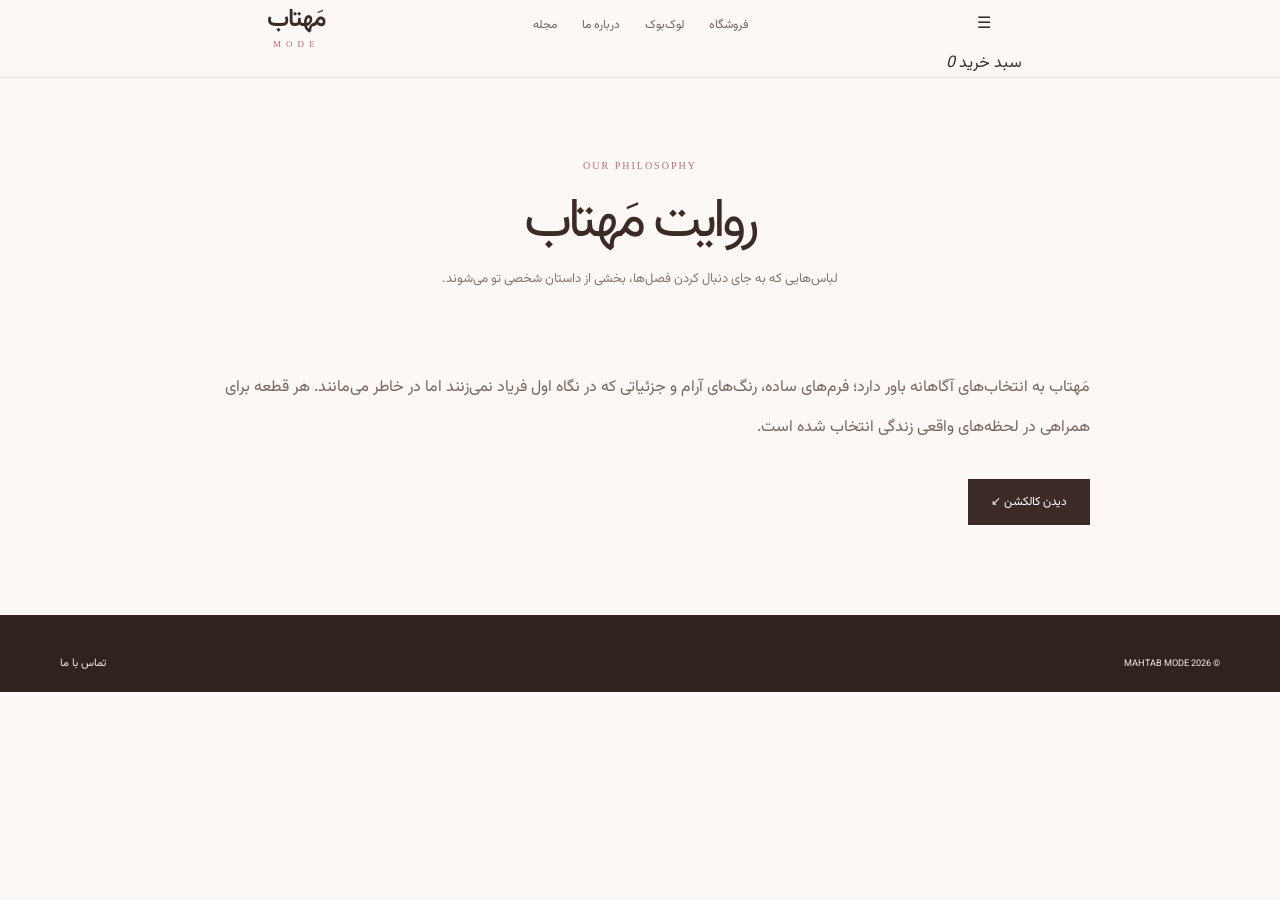
<file: about.html>
<!doctype html><html lang="fa" dir="rtl"><head><meta charset="utf-8"><meta name="viewport" content="width=device-width,initial-scale=1"><title>روایت مَهتاب | مَهتاب مد</title><link href="https://fonts.googleapis.com/css2?family=Vazirmatn:wght@300;400;500;600&display=swap" rel="stylesheet"><link rel="stylesheet" href="css/style.css"></head><body><header><button id="mobileMenu">☰</button><nav><a href="shop.html">فروشگاه</a><a href="lookbook.html">لوک‌بوک</a><a href="about.html">درباره ما</a><a href="blog.html">مجله</a></nav><a class="logo" href="index.html">مَهتاب<small>MODE</small></a><button id="cartOpen">سبد خرید <i id="cartCount">0</i></button></header><main><section class="pageHero wrap"><small class="eyebrow">OUR PHILOSOPHY</small><h1>روایت مَهتاب</h1><p>لباس‌هایی که به جای دنبال کردن فصل‌ها، بخشی از داستان شخصی تو می‌شوند.</p></section><section class="wrap content"><p>مَهتاب به انتخاب‌های آگاهانه باور دارد؛ فرم‌های ساده، رنگ‌های آرام و جزئیاتی که در نگاه اول فریاد نمی‌زنند اما در خاطر می‌مانند. هر قطعه برای همراهی در لحظه‌های واقعی زندگی انتخاب شده است.</p><a class="btn" href="shop.html">دیدن کالکشن ↙</a></section></main><footer><small>© 2026 MAHTAB MODE</small><a href="contact.html">تماس با ما</a></footer><div class="backdrop" id="backdrop"></div><aside class="drawer" id="drawer"><div class="drawerHead"><h3>سبد خرید</h3><button id="cartClose">×</button></div><div id="cartItems"></div><div class="drawerFoot"><div class="total"><span>جمع کل</span><b id="cartTotal"></b></div><a class="btn full" href="checkout.html">ثبت سفارش دمو</a></div></aside><div class="toast" id="toast"></div><script src="js/products.js"></script><script src="js/app.js"></script></body></html>
</file>
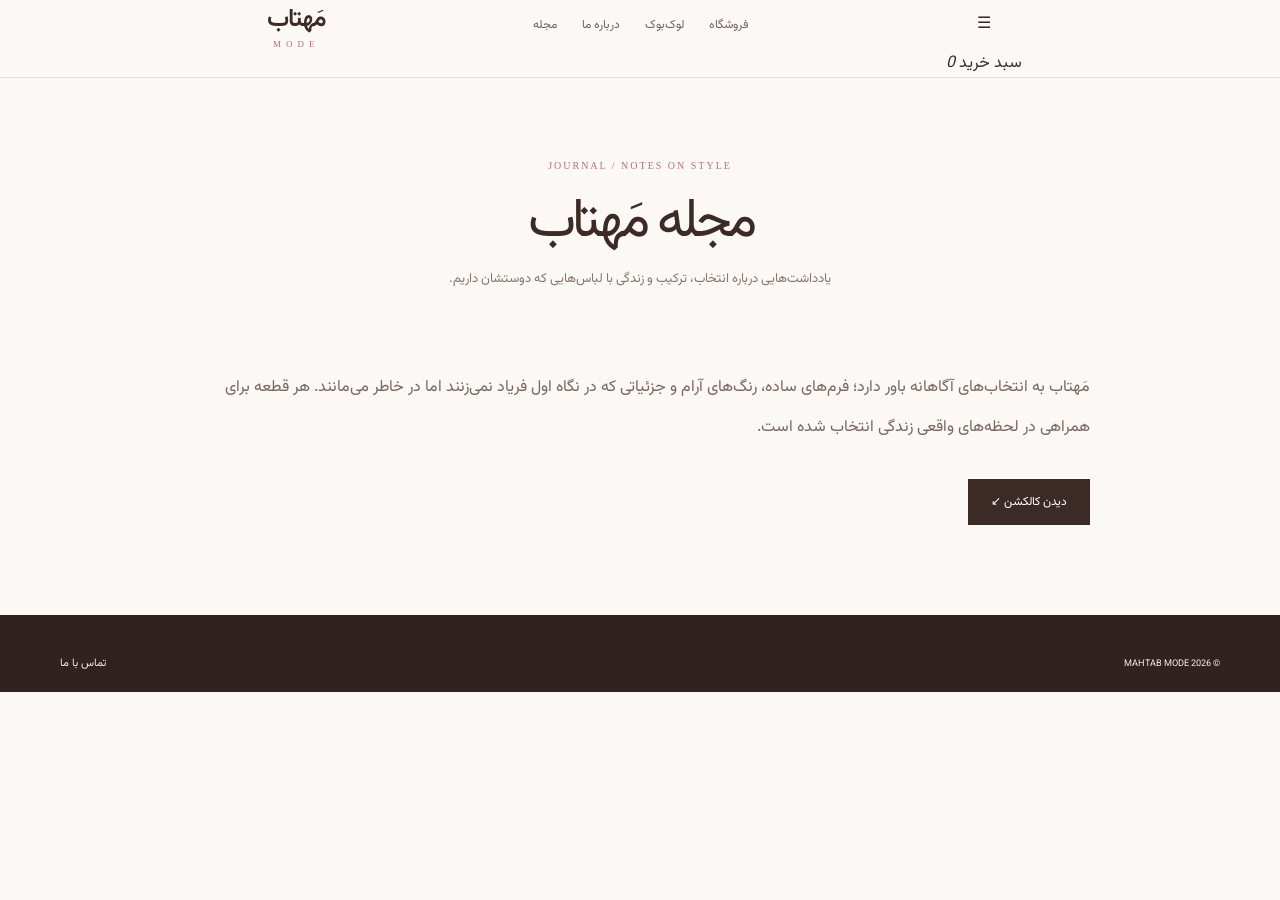
<file: blog.html>
<!doctype html><html lang="fa" dir="rtl"><head><meta charset="utf-8"><meta name="viewport" content="width=device-width,initial-scale=1"><title>مجله مَهتاب | مَهتاب مد</title><link href="https://fonts.googleapis.com/css2?family=Vazirmatn:wght@300;400;500;600&display=swap" rel="stylesheet"><link rel="stylesheet" href="css/style.css"></head><body><header><button id="mobileMenu">☰</button><nav><a href="shop.html">فروشگاه</a><a href="lookbook.html">لوک‌بوک</a><a href="about.html">درباره ما</a><a href="blog.html">مجله</a></nav><a class="logo" href="index.html">مَهتاب<small>MODE</small></a><button id="cartOpen">سبد خرید <i id="cartCount">0</i></button></header><main><section class="pageHero wrap"><small class="eyebrow">JOURNAL / NOTES ON STYLE</small><h1>مجله مَهتاب</h1><p>یادداشت‌هایی درباره انتخاب، ترکیب و زندگی با لباس‌هایی که دوستشان داریم.</p></section><section class="wrap content"><p>مَهتاب به انتخاب‌های آگاهانه باور دارد؛ فرم‌های ساده، رنگ‌های آرام و جزئیاتی که در نگاه اول فریاد نمی‌زنند اما در خاطر می‌مانند. هر قطعه برای همراهی در لحظه‌های واقعی زندگی انتخاب شده است.</p><a class="btn" href="shop.html">دیدن کالکشن ↙</a></section></main><footer><small>© 2026 MAHTAB MODE</small><a href="contact.html">تماس با ما</a></footer><div class="backdrop" id="backdrop"></div><aside class="drawer" id="drawer"><div class="drawerHead"><h3>سبد خرید</h3><button id="cartClose">×</button></div><div id="cartItems"></div><div class="drawerFoot"><div class="total"><span>جمع کل</span><b id="cartTotal"></b></div><a class="btn full" href="checkout.html">ثبت سفارش دمو</a></div></aside><div class="toast" id="toast"></div><script src="js/products.js"></script><script src="js/app.js"></script></body></html>
</file>
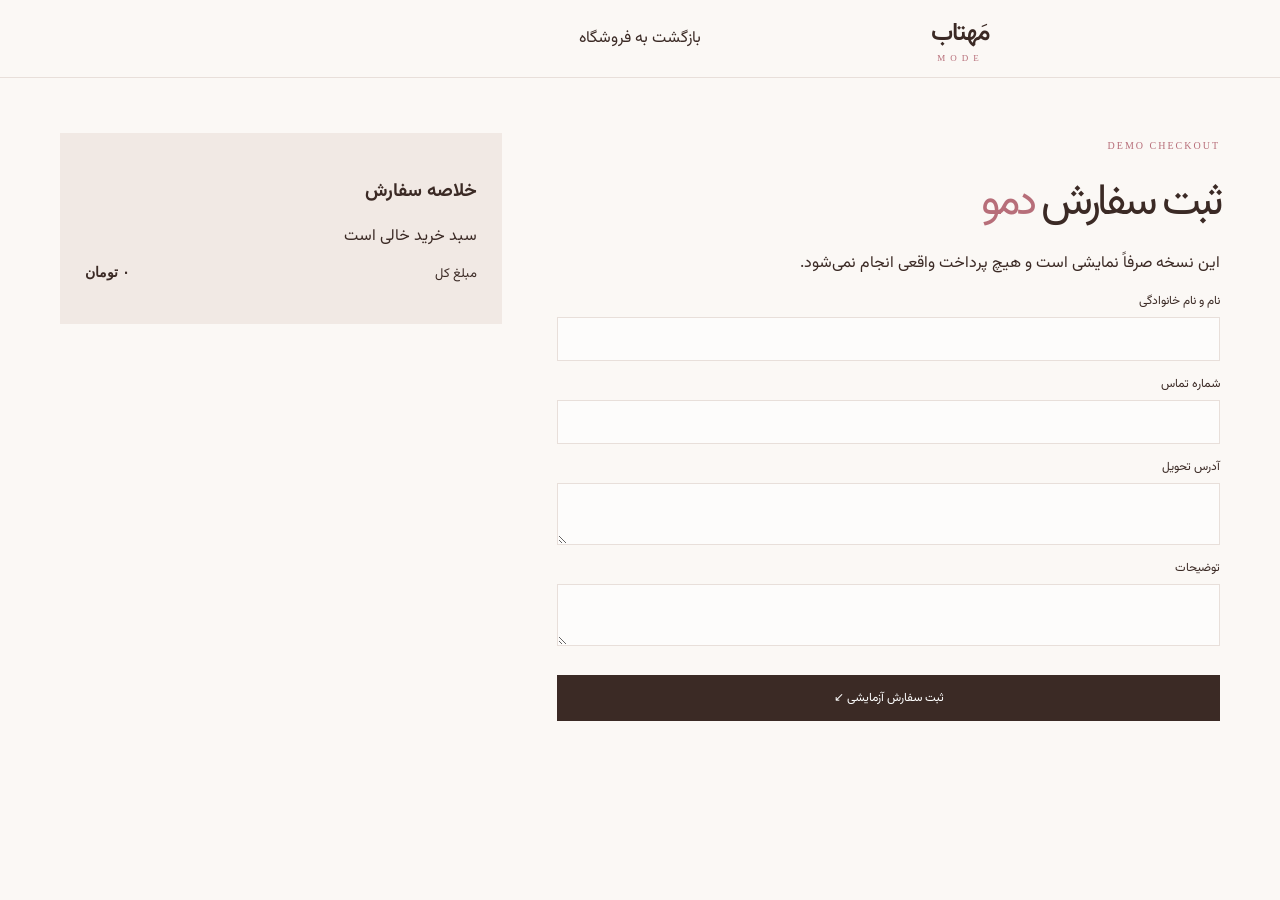
<file: checkout.html>
<!doctype html><html lang="fa" dir="rtl"><head><meta charset="utf-8"><meta name="viewport" content="width=device-width,initial-scale=1"><title>ثبت سفارش دمو | مَهتاب مد</title><link href="https://fonts.googleapis.com/css2?family=Vazirmatn:wght@300;400;500;600&display=swap" rel="stylesheet"><link rel="stylesheet" href="css/style.css"></head><body><header><a class="logo" href="index.html">مَهتاب<small>MODE</small></a><a href="shop.html">بازگشت به فروشگاه</a></header><main class="wrap checkout"><div><small class="eyebrow">DEMO CHECKOUT</small><h1>ثبت سفارش <em>دمو</em></h1><p>این نسخه صرفاً نمایشی است و هیچ پرداخت واقعی انجام نمی‌شود.</p><form id="orderForm" class="form"><label>نام و نام خانوادگی<input name="name" required></label><label>شماره تماس<input name="phone" required></label><label>آدرس تحویل<textarea name="address" required></textarea></label><label>توضیحات<textarea name="notes"></textarea></label><button class="btn">ثبت سفارش آزمایشی ↙</button><p id="orderMessage"></p></form></div><aside class="summary"><h3>خلاصه سفارش</h3><div id="checkoutItems"></div><div class="total"><span>مبلغ کل</span><b id="checkoutTotal"></b></div></aside></main><script src="js/products.js"></script><script src="js/app.js"></script><script src="js/checkout.js"></script></body></html>
</file>
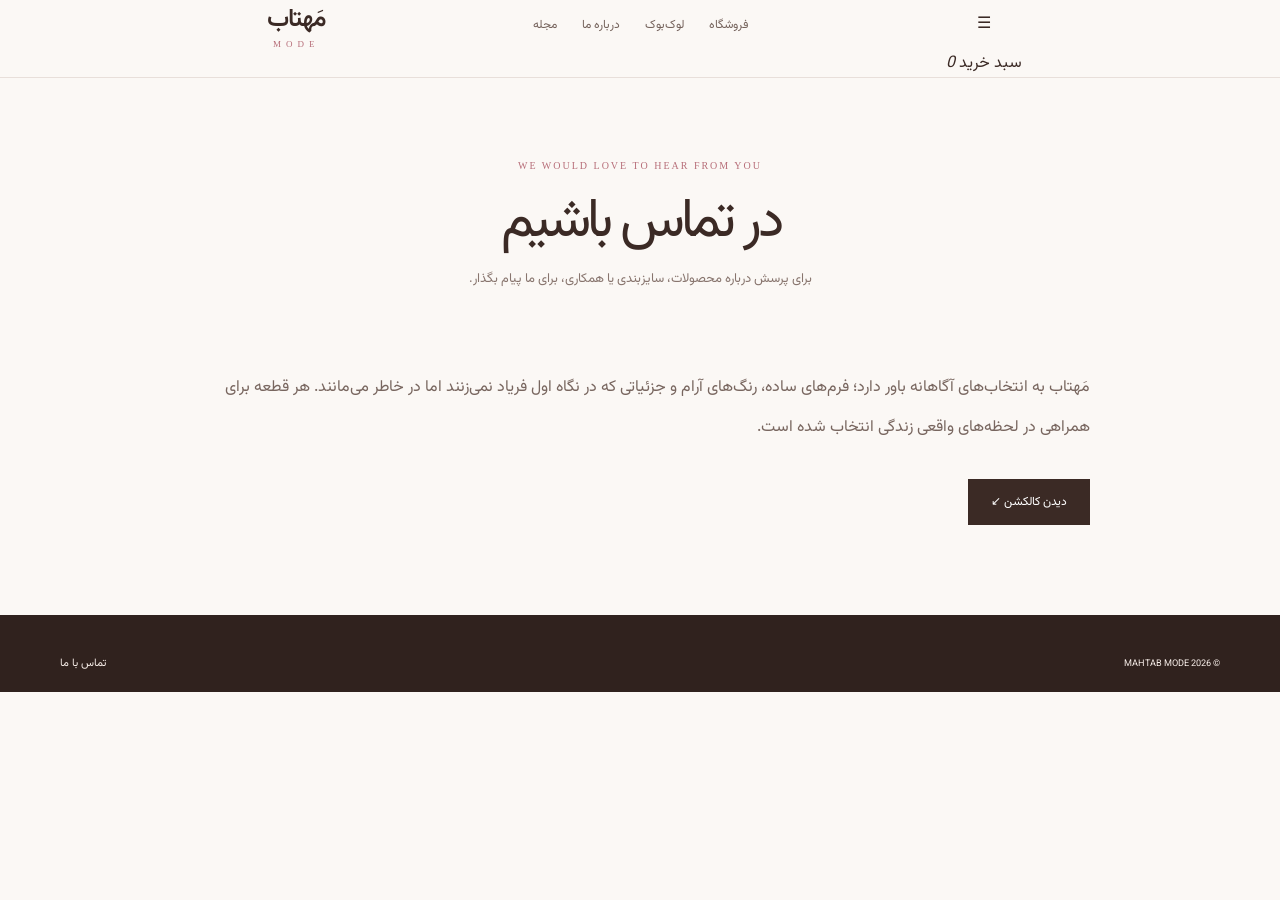
<file: contact.html>
<!doctype html><html lang="fa" dir="rtl"><head><meta charset="utf-8"><meta name="viewport" content="width=device-width,initial-scale=1"><title>در تماس باشیم | مَهتاب مد</title><link href="https://fonts.googleapis.com/css2?family=Vazirmatn:wght@300;400;500;600&display=swap" rel="stylesheet"><link rel="stylesheet" href="css/style.css"></head><body><header><button id="mobileMenu">☰</button><nav><a href="shop.html">فروشگاه</a><a href="lookbook.html">لوک‌بوک</a><a href="about.html">درباره ما</a><a href="blog.html">مجله</a></nav><a class="logo" href="index.html">مَهتاب<small>MODE</small></a><button id="cartOpen">سبد خرید <i id="cartCount">0</i></button></header><main><section class="pageHero wrap"><small class="eyebrow">WE WOULD LOVE TO HEAR FROM YOU</small><h1>در تماس باشیم</h1><p>برای پرسش درباره محصولات، سایزبندی یا همکاری، برای ما پیام بگذار.</p></section><section class="wrap content"><p>مَهتاب به انتخاب‌های آگاهانه باور دارد؛ فرم‌های ساده، رنگ‌های آرام و جزئیاتی که در نگاه اول فریاد نمی‌زنند اما در خاطر می‌مانند. هر قطعه برای همراهی در لحظه‌های واقعی زندگی انتخاب شده است.</p><a class="btn" href="shop.html">دیدن کالکشن ↙</a></section></main><footer><small>© 2026 MAHTAB MODE</small><a href="contact.html">تماس با ما</a></footer><div class="backdrop" id="backdrop"></div><aside class="drawer" id="drawer"><div class="drawerHead"><h3>سبد خرید</h3><button id="cartClose">×</button></div><div id="cartItems"></div><div class="drawerFoot"><div class="total"><span>جمع کل</span><b id="cartTotal"></b></div><a class="btn full" href="checkout.html">ثبت سفارش دمو</a></div></aside><div class="toast" id="toast"></div><script src="js/products.js"></script><script src="js/app.js"></script></body></html>
</file>
<file: css/style.css>
*{box-sizing:border-box} :root{--ivory:#FBF8F5;--rose:#E8D5D0;--brown:#3B2A25;--accent:#B76E79;--muted:#8b7770;--line:#e8dfda}body{margin:0;background:var(--ivory);color:var(--brown);font-family:Vazirmatn,sans-serif}a{color:inherit;text-decoration:none}button,input,select,textarea{font:inherit}button{cursor:pointer}.wrap{width:min(1160px,calc(100% - 40px));margin:auto}.announce{text-align:center;background:var(--brown);color:white;padding:9px;font-size:11px}header{height:78px;padding:0 max(20px,calc((100% - 1160px)/2));display:grid;grid-template-columns:1fr auto 1fr;align-items:center;border-bottom:1px solid var(--line);position:sticky;top:0;background:#fbf8f5ed;z-index:20;backdrop-filter:blur(12px)}header nav{display:flex;gap:25px}header nav a{font-size:12px;color:#75635c}header button{border:0;background:none;color:var(--brown)}header>div{justify-self:end}.logo{text-align:center;font-size:25px;font-weight:600;letter-spacing:-1px}.logo small{display:block;font:9px 'DM Sans';letter-spacing:5px;color:var(--accent)}.hero{display:grid;grid-template-columns:.9fr 1.1fr;gap:55px;align-items:center;padding-top:55px;padding-bottom:75px;min-height:620px}.eyebrow{font:10px 'DM Sans';letter-spacing:2px;color:var(--accent)}h1{font-size:clamp(55px,7vw,92px);font-weight:400;line-height:1.2;letter-spacing:-4px;margin:20px 0}em{font-style:normal;color:var(--accent)}.heroText p,.editorial p{font-size:13px;line-height:2.3;color:#806f68;max-width:410px}.btn{display:inline-block;background:var(--brown);color:white;padding:14px 23px;border:0;font-size:12px;margin-top:15px}.btn:hover{background:var(--accent)}.outline{background:transparent;border:1px solid var(--brown);color:var(--brown)}.note{margin-top:60px;color:#9a8982;font:11px 'DM Sans'}.heroPic{height:510px;position:relative;padding:0 8% 0 5%}.heroPic .big{height:100%;width:75%;object-fit:cover;margin-right:auto;display:block}.heroPic .small{position:absolute;left:0;bottom:4%;width:39%;height:43%;object-fit:cover;border:8px solid var(--ivory)}.heroPic b{position:absolute;right:11%;bottom:7%;border:1px solid var(--accent);background:var(--ivory);border-radius:50%;width:90px;height:90px;display:grid;place-content:center;text-align:center;font:10px/1.5 'DM Sans';color:var(--accent)}.ticker{background:var(--rose);padding:15px;text-align:center;font:11px 'DM Sans';letter-spacing:4px;color:#765d57;overflow:hidden;white-space:nowrap}.section{padding-top:90px;padding-bottom:90px}.sectionHead{display:flex;justify-content:space-between;align-items:end;margin-bottom:30px}.sectionHead h2,.editorial h2{font-size:38px;font-weight:400;margin:10px 0}.sectionHead>a{font-size:11px;border-bottom:1px solid var(--accent);padding-bottom:8px}.products{display:grid;grid-template-columns:repeat(4,1fr);gap:20px}.productCard{min-width:0}.productImage{height:330px;position:relative;overflow:hidden;background:#eee5df}.productImage img{width:100%;height:100%;object-fit:cover;transition:.45s}.productImage .second{position:absolute;inset:0;opacity:0}.productCard:hover .second{opacity:1}.productCard:hover .first{opacity:0}.productCard img:hover{transform:scale(1.04)}.heart{position:absolute;left:10px;top:10px;border:0;border-radius:50%;background:#fffC;width:34px;height:34px;font-size:19px}.heart.active{color:var(--accent)}.badge{position:absolute;right:10px;top:10px;background:var(--ivory);padding:6px 9px;font-size:10px}.quick{position:absolute;bottom:10px;right:10px;left:10px;border:0;background:#fbf8f5ed;padding:10px;font-size:11px;opacity:0;transition:.2s}.productCard:hover .quick{opacity:1}.productMeta{padding:12px 0}.productMeta h3{font-size:13px;font-weight:500;margin:0 0 7px}.productMeta p{font:12px 'DM Sans';color:var(--accent);margin:0}.editorial{display:grid;grid-template-columns:1.1fr .9fr;gap:9%;align-items:center;padding-bottom:90px}.editorial img{width:100%;height:460px;object-fit:cover}.editorial p{margin:25px 0}.looks{display:grid;grid-template-columns:repeat(3,1fr);gap:18px}.looks img{width:100%;height:330px;object-fit:cover}.newsletter{background:var(--rose);text-align:center;padding:65px 20px}.newsletter h2{font-size:34px;font-weight:400}.newsletter p{font-size:12px;color:#826b64}.newsletter form{display:flex;max-width:430px;margin:22px auto}.newsletter input{flex:1;min-width:0;border:1px solid #d5bfba;padding:12px;background:#fff8}.newsletter .btn{margin:0}footer{background:#30221e;color:#f7eee9;padding:40px max(20px,calc((100% - 1160px)/2)) 20px;display:flex;justify-content:space-between;align-items:center;font-size:11px}footer nav{display:flex;gap:20px}footer p{color:#cbbab2}.pageHero{text-align:center;padding:75px 0 50px}.pageHero h1{font-size:55px;margin:12px 0}.pageHero p{font-size:13px;color:#88756e}.shop{display:grid;grid-template-columns:210px 1fr;gap:40px;padding-bottom:90px}.filters{border-top:1px solid var(--line);padding-top:18px;font-size:12px}.filters label{display:block;margin:15px 0 8px}.filters input{accent-color:var(--accent)}.filterTitle{display:flex;justify-content:space-between}.filterTitle button{border:0;background:none;color:var(--accent)}.filters hr{border:0;border-top:1px solid var(--line);margin:20px 0}.swatches{display:flex;gap:10px}.swatches button{width:24px;height:24px;border:2px solid white;outline:1px solid #cbbdb6;border-radius:50%}.swatches button.selected{outline:2px solid var(--accent)}.toolbar{display:flex;justify-content:space-between;align-items:center;margin-bottom:20px;font-size:12px}.toolbar select{background:transparent;border:1px solid var(--line);padding:8px}.shopProducts{grid-template-columns:repeat(3,1fr)}.shopProducts .productImage{height:290px}.backdrop{position:fixed;inset:0;background:#21171380;z-index:40;opacity:0;visibility:hidden;transition:.3s}.backdrop.open{opacity:1;visibility:visible}.drawer{position:fixed;z-index:41;top:0;bottom:0;left:0;width:min(420px,100%);background:var(--ivory);padding:24px;transform:translateX(-105%);transition:.35s;display:flex;flex-direction:column}.drawer.open{transform:none}.drawerHead{display:flex;justify-content:space-between;border-bottom:1px solid var(--line);padding-bottom:12px}.drawerHead button,.close{border:0;background:none;font-size:25px}.drawerFoot{margin-top:auto;border-top:1px solid var(--line);padding-top:18px}.total{display:flex;justify-content:space-between;font-size:13px;margin:15px 0}.total b{font:600 14px 'DM Sans'}.full{display:block;text-align:center}.cartRow{display:grid;grid-template-columns:70px 1fr auto;gap:12px;align-items:center;padding:12px 0;border-bottom:1px solid var(--line)}.cartRow img{width:70px;height:85px;object-fit:cover}.cartRow h4{font-size:12px;margin:0 0 5px}.cartRow p{font:11px 'DM Sans';color:var(--accent)}.qty button,.remove{border:0;background:none}.toast{position:fixed;bottom:25px;right:50%;transform:translate(50%,20px);background:var(--brown);color:white;padding:12px 20px;opacity:0;z-index:90;transition:.2s;font-size:12px}.toast.show{opacity:1;transform:translate(50%,0)}.modal{display:none;position:fixed;inset:0;z-index:60;background:#21171390;place-items:center;padding:20px}.modal.open{display:grid}.modalCard{position:relative;background:var(--ivory);padding:30px;width:min(750px,100%);max-height:90vh;overflow:auto}.close{position:absolute;top:5px;left:10px}.quickLayout{display:grid;grid-template-columns:1fr 1fr;gap:25px}.quickLayout img{width:100%;height:350px;object-fit:cover}.quickLayout h2{font-weight:400}.choice{display:flex;gap:8px;margin:10px 0 18px}.choice button{background:none;border:1px solid var(--line);padding:8px 13px;font-size:11px}.choice button.selected{border-color:var(--accent);background:#e8d5d055}.productDetail{display:grid;grid-template-columns:1.1fr .9fr;gap:55px;padding-top:60px;padding-bottom:90px}.gallery{display:grid;grid-template-columns:1fr 1fr;gap:12px}.gallery img{width:100%;height:350px;object-fit:cover}.productInfo{position:sticky;top:110px;align-self:start}.productInfo h1{font-size:38px}.productInfo p{font-size:13px;line-height:2.2;color:#806f68}.price{font:18px 'DM Sans';color:var(--accent)}.sizeTable{width:100%;border-collapse:collapse;font-size:11px;margin-top:15px}.sizeTable td,.sizeTable th{border-bottom:1px solid var(--line);padding:9px;text-align:center}.checkout{display:grid;grid-template-columns:1.2fr .8fr;gap:55px;padding:55px 0 90px}.checkout h1{font-size:44px;font-weight:400}.form{display:grid;gap:14px}.form label{display:grid;gap:7px;font-size:12px}.form input,.form textarea{border:1px solid var(--line);background:#fff9;padding:12px}.summary{background:#f1e9e4;padding:25px;height:max-content}.summaryRow{display:flex;justify-content:space-between;padding:10px 0;border-bottom:1px solid #dfd1ca;font-size:11px}.content{max-width:900px;padding-bottom:90px}.content img{width:100%;height:460px;object-fit:cover}.content p{line-height:2.5;color:#78665f}.notfound{min-height:100vh;display:grid;place-content:center;text-align:center}.notfound b{font:200px 'DM Sans';color:var(--rose)}@media(max-width:850px){.hero{gap:25px}.products{grid-template-columns:repeat(2,1fr)}.productImage{height:300px}.shopProducts{grid-template-columns:repeat(2,1fr)}.editorial{gap:30px}.productDetail{gap:25px}}@media(max-width:620px){header{height:68px;padding:0 14px;grid-template-columns:35px 1fr 70px}header nav{display:none;position:absolute;top:67px;right:0;left:0;background:var(--ivory);padding:20px;flex-direction:column}header nav.open{display:flex}header>button:first-child{display:block}.logo{font-size:21px}.hero{display:flex;flex-direction:column-reverse;padding-top:25px;gap:20px}.heroPic{height:360px;width:100%}h1{font-size:59px}.heroText{width:100%}.note{margin-top:30px}.section{padding:60px 0}.sectionHead h2,.editorial h2{font-size:29px}.productImage{height:240px}.quick{opacity:1}.editorial{grid-template-columns:1fr}.editorial img{height:340px}.looks{gap:8px}.looks img{height:190px}.shop{grid-template-columns:1fr;gap:25px}.filters{display:block}.shopProducts{grid-template-columns:repeat(2,1fr)}.shopProducts .productImage{height:230px}.pageHero{padding:50px 0 35px}.pageHero h1{font-size:40px}.quickLayout{grid-template-columns:1fr}.quickLayout img{height:230px}.productDetail,.checkout{grid-template-columns:1fr;gap:25px;padding-top:25px}.productInfo{position:static}.gallery img{height:230px}.content img{height:280px}footer{gap:15px;flex-wrap:wrap}.newsletter h2{font-size:27px}}
</file>
